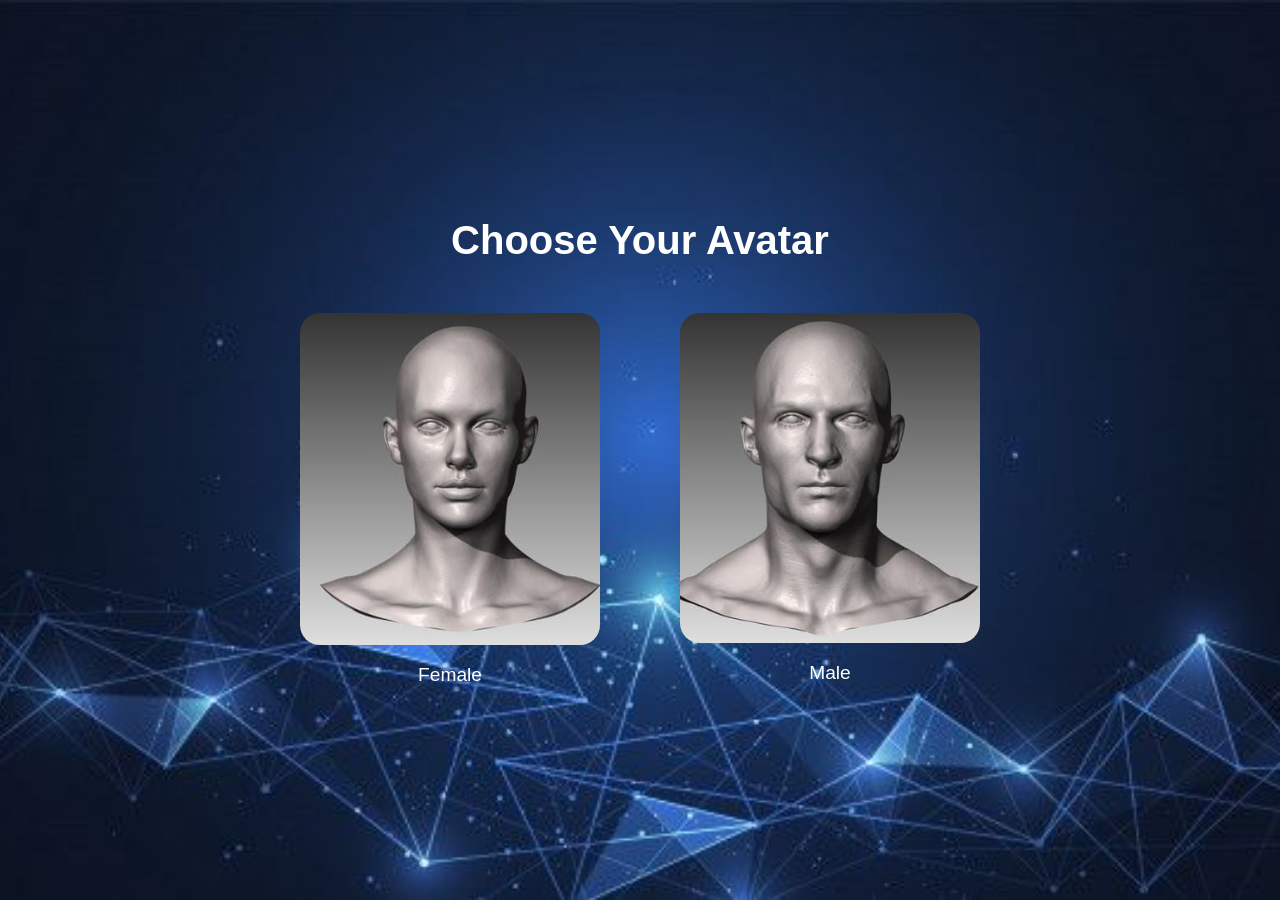
<file: frontend/pages/gender/gender.html>
<!DOCTYPE html>
<html lang="en">
<head>
  <meta charset="UTF-8" />
  <meta name="viewport" content="width=device-width, initial-scale=1.0"/>
  <title>Choose Gender</title>
  <link rel="stylesheet" href="style.css" />
</head>
<body>
  <div class="background-image"></div>
  <div class="gender-selection">
    <h2 class="title">Choose Your Avatar</h2>

    <div class="avatars">
      <div class="avatar-card">
        <img src="girl.jpg" alt="Female Avatar" />
        <p>Female</p>
      </div>
      <div class="avatar-card">
       <a href="/try2/index.html"> <img src="man.jpg" alt="Male Avatar" /></a>
        <p>Male</p>
      </div>
    </div>
  </div>
</body>
</html>
</file>
<file: frontend/pages/gender/style.css>
body {
  margin: 0;
  padding: 0;
  background: #0e101c;
  color: white;
  font-family: 'Segoe UI', sans-serif;
  display: flex;
  justify-content: center;
  align-items: center;
  height: 100vh;
}
.background-image {
  position: fixed;
  top: 0;
  left: 0;
  width: 100%;
  height: 100%;
  background: url('imag14.jpg') no-repeat center center/cover;
  z-index: -2;
}
.gender-selection {
  text-align: center;
}

.title {
  font-size: 2.5rem;
  margin-bottom: 40px;
}

.avatars {
  display: flex;
  justify-content: center;
  gap: 60px;
}

.avatar-card {
  transition: transform 0.4s ease, box-shadow 0.4s ease;
  text-align: center;
  cursor: pointer;
  border-radius: 20px;
  padding: 10px;
}

.avatar-card img {
  width: 300px;
  height: auto;
  border-radius: 20px;
  transition: transform 0.3s ease;
}

.avatar-card p {
  margin-top: 15px;
  font-size: 1.2rem;
}

.avatar-card:hover {
  transform: scale(1.1);
  box-shadow: 0 0 25px 5px rgba(0, 191, 255, 0.7); /* Glowing border */
}
</file>
